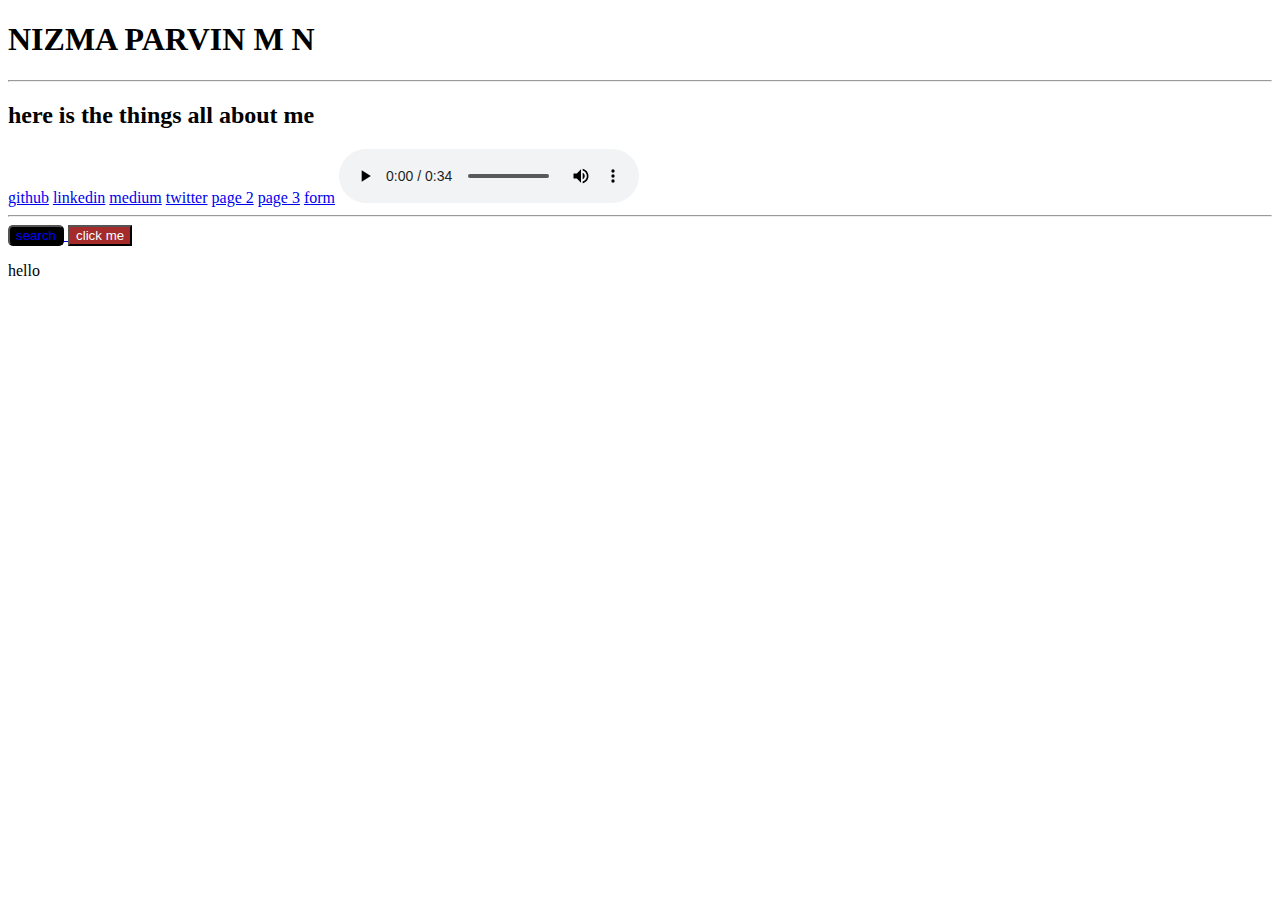
<file: index.html>
<!DOCTYPE html>
<html lang="en">
<head>
    <meta charset="UTF-8">
    <meta http-equiv="X-UA-Compatible" content="IE=edge">
    <meta name="viewport" content="width=device-width, initial-scale=1.0">
    <title>my website</title>
</head>
<body>
 <h1>NIZMA PARVIN M N </h1>  
 <hr>
 <h2>here is the things all about me</h2> 
 <a href="https://github.com/Nizma-Parvin" target="_blank" title="my github link">github</a>
 <a href="https://www.linkedin.com/in/nizma-parvin-m-n/" target="_self" title="my linkedin link">linkedin</a>
 <a href="https://medium.com/@nizmaparvin28" target="_parent" title="my blogs">medium</a>
 <a href="https://twitter.com/nizma_parvin" target="_top" title=" my twitter">twitter</a>
<a href="index1.html" target="_blank" title="page 2">page 2</a>
<a href="index2.html" target="_blank" title="page 3">page 3</a>
<a href="form.html" target="_blank" title="form">form</a>

<audio  controls  autoplay loop src="audio.mp3"> </audio>

<hr>
<a href="https://www.bing.com/">
<button style="background-color: black; color: blue;  border-radius: 5px;" >search </button>
</a>

<button onclick="doSomthing()" style="background-color: brown; color: azure;">click me</button>
<p id="test">hello </p>
<script>
    function doSomthing(){
        document.getElementById("test").innerHTML="goodbye"
    }
</script>
</body>
</body>
</html>
</file>
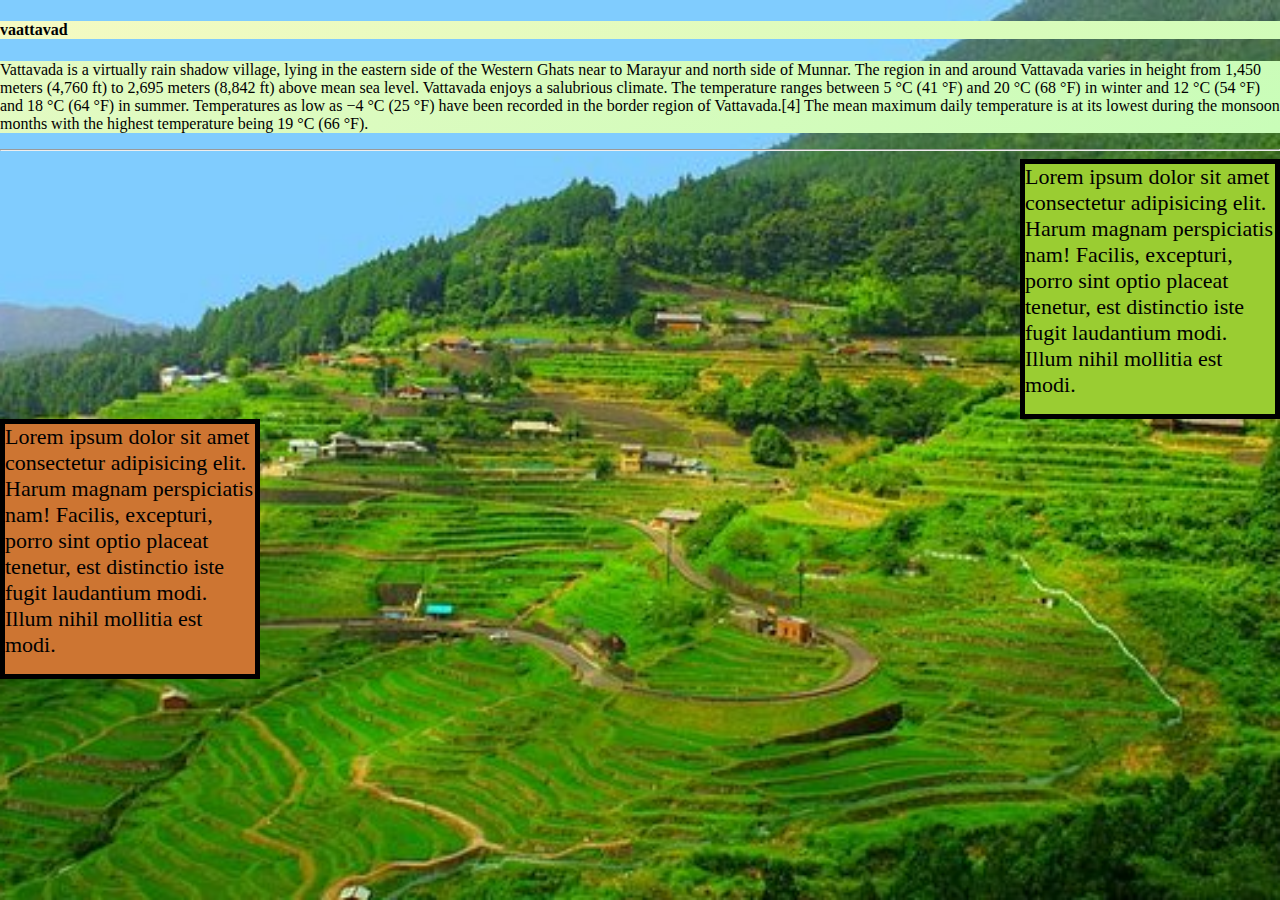
<file: backgroundcss.html>
<!DOCTYPE html>
<html lang="en">
<head>
    <meta charset="UTF-8">
    <meta http-equiv="X-UA-Compatible" content="IE=edge">
    <meta name="viewport" content="width=device-width, initial-scale=1.0">
    <title>background</title>
    <link rel="stylesheet" href="style2.css">
</head>
<body>
    <h4>vaattavad</h4>
    <p>Vattavada is a virtually rain shadow village, lying in the eastern side of the Western Ghats 
        near to Marayur and north side of Munnar. The region in and around Vattavada varies in height
         from 1,450 meters (4,760 ft) to 2,695 meters (8,842 ft) above mean sea level. Vattavada enjoys 
         a salubrious climate. The temperature ranges between 5 °C (41 °F) and 20 °C (68 °F) in winter 
         and 12 °C (54 °F) and 18 °C (64 °F) in summer. 
        Temperatures as low as −4 °C (25 °F) have been recorded in the border region of Vattavada.[4]
         The mean maximum daily temperature is at its lowest during the monsoon months with the highest 
         temperature being 19 °C (66 °F).</p>

<hr>
<div id="box1">Lorem ipsum dolor sit amet consectetur adipisicing elit. Harum magnam perspiciatis nam! Facilis, excepturi, porro sint optio placeat tenetur, est distinctio iste fugit laudantium modi. Illum nihil mollitia est modi.</div>
<div id="box2">Lorem ipsum dolor sit amet consectetur adipisicing elit. Harum magnam perspiciatis nam! Facilis, excepturi, porro sint optio placeat tenetur, est distinctio iste fugit laudantium modi. Illum nihil mollitia est modi.</div>



</body>
</html>
</file>
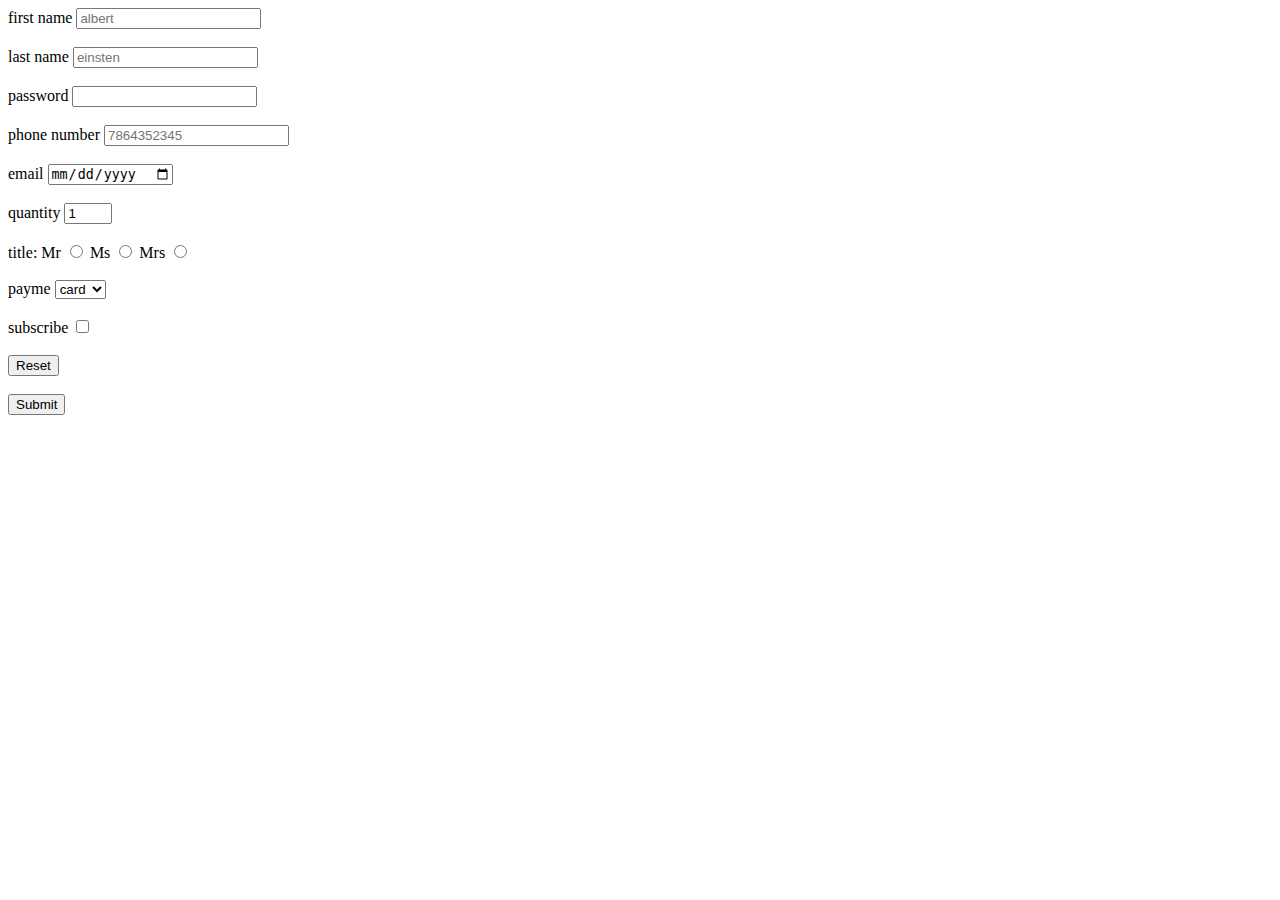
<file: form.html>
<!DOCTYPE html>
<html lang="en">
<head>
    <meta charset="UTF-8">
    <meta http-equiv="X-UA-Compatible" content="IE=edge">
    <meta name="viewport" content="width=device-width, initial-scale=1.0">
    <title>form</title>
</head>
<body>
    <form action="action_page.php" method="post">
        <div>
        <label for="fname" >first name </label>
        <input type="text" id="fname" placeholder="albert" required>
        </div>

        <br>

        <div>
        <label for="lname" >last name </label>
        <input type="text" id="lname" placeholder="einsten" required>
        </div>

       <br>

       <div>
        <label for="pass" >password</label>
        <input type="password" id="pass" maxlength="8">
       </div>

       <br>

       <div>
        <label for="phone" >phone number</label>
        <input type="tel" id="phone"  placeholder="7864352345" maxlength="10">
       </div>

       <br>

       <div>
        <label for="bdate" >email</label>
        <input type="date" id="bdate"  >
       </div>

       <br>
       <div>
        <label for="qty" >quantity</label>
        <input type="number" id="qty" min="0" max="9" value="1">
       </div>

       <br>

       <div>
        <label for="title" >title:</label>

        <label for="mr" >Mr</label>
        <input type="radio" id="mr" name="title" value="mr">

        <label for="ms" >Ms</label>
        <input type="radio" id="ms" name="title" value="ms">

        <label for="mrs" >Mrs</label>
        <input type="radio" id="mrs" name="title" value="mrs">

       </div>

       <br>
       <div>
        <label for="payment" >payme</label>
        <select id="payment" name="payment" >
            
            <option value="card"> card</option>
            <option value="cod">cod</option>
            <option value="gpay">gpay</option>
            </select>
       </div>
       <br>

       <div>
        <label for="subscribe" >subscribe</label>
        <input type="checkbox" id="subscribe" name="subscribe">
      </div>

      <br>

       <div> 
        <input type="reset">
       </div>

       <br> 

       <div>
        <input type="submit">
       </div>

       <br> 

    </form>
</body>
</html>
</file>
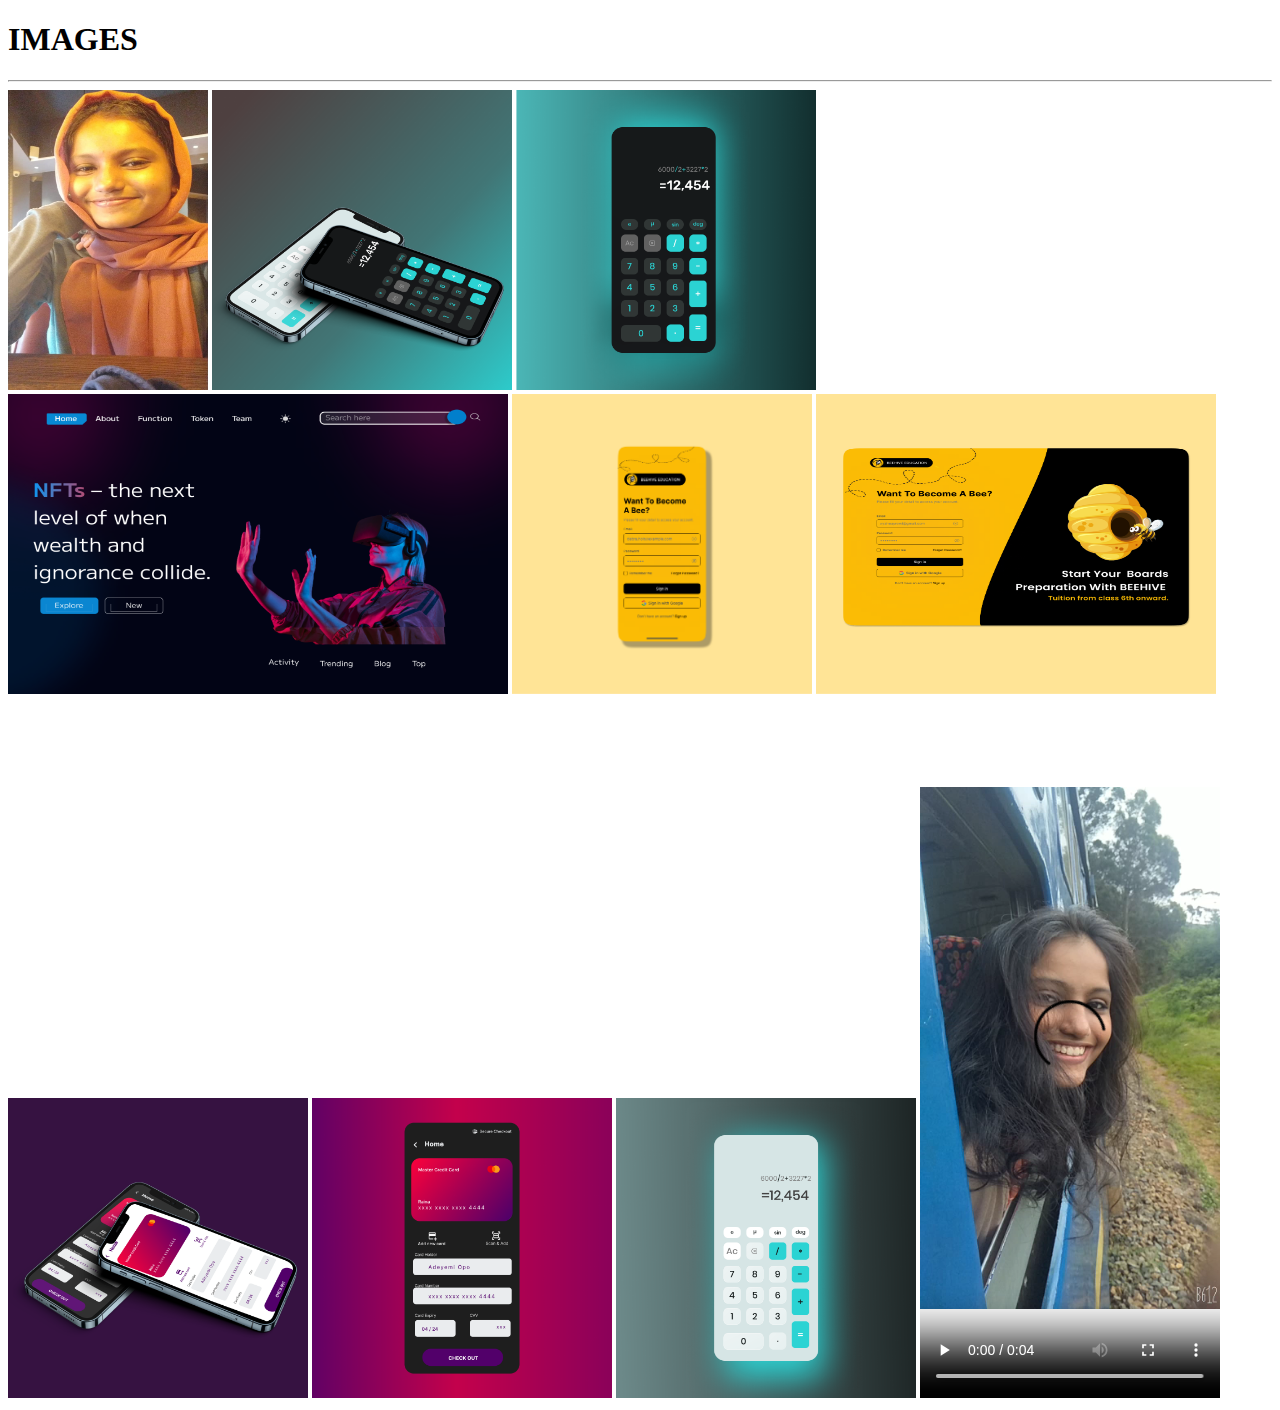
<file: index1.html>
<!DOCTYPE html>
<html lang="en">
<head>
    <meta charset="UTF-8">
    <meta http-equiv="X-UA-Compatible" content="IE=edge">
    <meta name="viewport" content="width=device-width, initial-scale=1.0">
    <title>images</title>
</head>
<body>
    <h1>IMAGES</h1>
    <hr>
    <a href="https://github.com/Nizma-Parvin" target="_blank" title="my github link">
    <img src="me.jpg" height="300" width="200"  alt=" haii" title="Nizma Parvin"></a>
    <img src="./image/img (1).png" height="300" width="300"  title="calco" alt="calco">
    <img src="./image/img (2).png" height="300" width="300" title="calco" >
    <img src="./image/img (3).png" height="300" width="500"  title="nft">
    <img src="./image/img (4).png" height="300" width="300" title="beehive">
    <img src="./image/img (5).png" height="300" width="400"  title="beehive">
    <img src="./image/img (6).png" height="300" width="300" title="atmcard">
    <img src="./image/img (7).png" height="300" width="300" title="atmcard" >
    <img src="./image/img (8).png" height="300" width="300"  title="atmcard">
   <video controls autoplay src="me.mp4" height="700" width="300" >
    <hr>

</body>
</html>
</file>
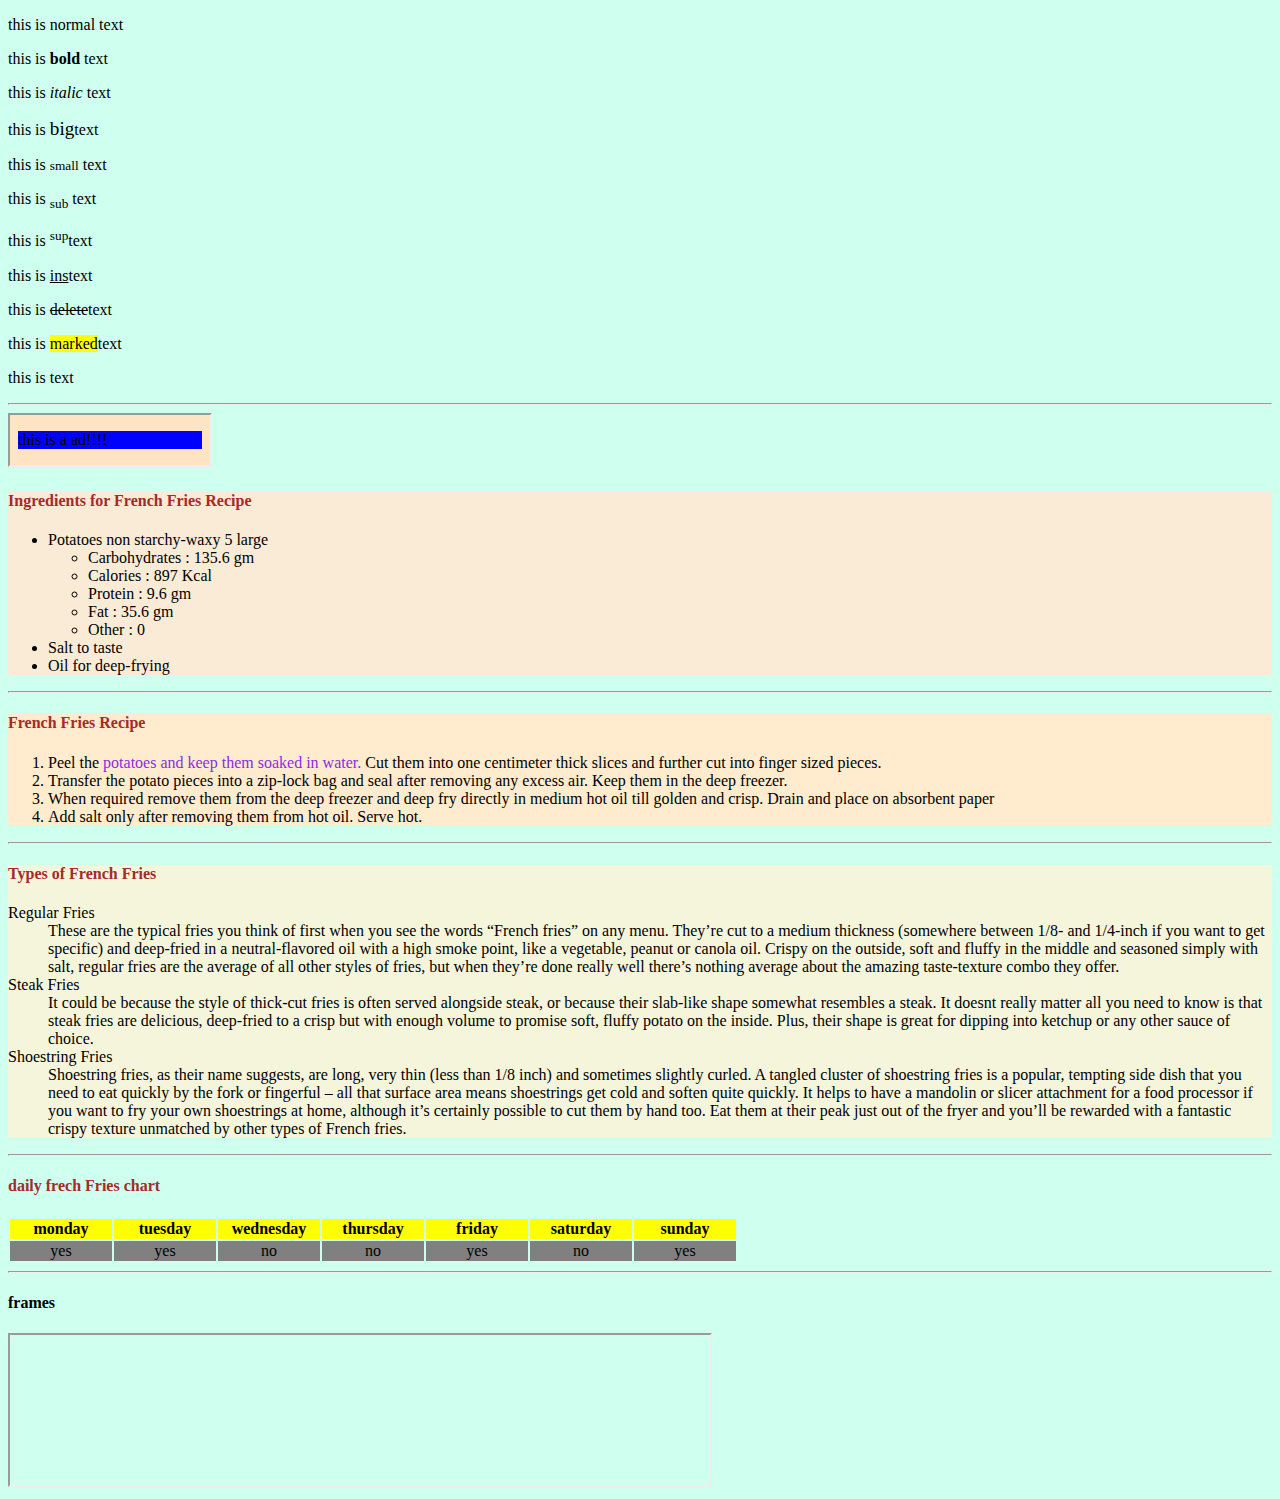
<file: index2.html>
<!DOCTYPE html>
<html lang="en">
<head>
    <meta charset="UTF-8">
    <meta http-equiv="X-UA-Compatible" content="IE=edge">
    <meta name="viewport" content="width=device-width, initial-scale=1.0">
    <title>text formatting</title>
</head>
<body style="background-color: rgb(206, 255, 239);">
<p>this is normal text </p>
<p>this is <b>bold </b> text </p>
<p>this is <i>italic</i> text </p>
<p>this is  <big>big</big>text </p> 
<p>this is <small>small</small> text </p> 
<p>this is <sub>sub</sub> text
<p>this is <sup>sup</sup>text</p>
<p>this is <ins>ins</ins>text</p>
<p>this is <del>delete</del>text</p>
<p>this is <mark>marked</mark>text</p>
<p>this is text</p>
<hr>
<iframe style="background-color: bisque;" src="index3.html" width="200" height="50"></iframe>
<div style="background-color: antiquewhite;">
<h4 style="color: brown;">Ingredients for French Fries Recipe</h4>
<ul>
 <li>Potatoes non starchy-waxy 5 large</li>
     <ul>
        <li>Carbohydrates : 135.6 gm</li>
        <li>Calories : 897 Kcal</li>
        <li>Protein : 9.6 gm</li>
        <li>Fat : 35.6 gm</li>
        <li>Other : 0</li>
    </ul>
 <li>Salt to taste </li>
 <li>Oil for deep-frying</li> 
</ul>
</div>
<hr>
<div style="background-color: blanchedalmond;">
<h4 style="color: brown;">French Fries Recipe</h4>
<ol>
    <li>Peel the <span style="color: blueviolet;"> potatoes and keep them soaked in water.</span> Cut them into one centimeter thick slices and further cut into finger sized pieces.</li>
    <li>Transfer the potato pieces into a zip-lock bag and seal after removing any excess air. Keep them in the deep freezer.</li>
    <li>When required remove them from the deep freezer and deep fry directly in medium hot oil till golden and crisp. Drain and place on absorbent paper</li>
    <li>Add salt only after removing them from hot oil. Serve hot.</li>
</ol>
</div>
<hr>
<div style="background-color: beige;">
<h4 style="color: brown;"> Types of French Fries </h4>
    <dl>
    <dt>Regular Fries</dt>
    <dd>These are the typical fries you think of first when you see the words “French fries” on any menu. They’re cut to a medium thickness (somewhere between 1/8- and 1/4-inch if you want to get specific) and deep-fried in a neutral-flavored oil with a high smoke point, like a vegetable, peanut or canola oil. Crispy on the outside, soft and fluffy in the middle and seasoned simply with salt, regular fries are the average of all other styles of fries, but when they’re done really well there’s nothing average about the amazing taste-texture combo they offer.</dd>
    <dt>Steak Fries</dt>
    <dd> It could be because the style of thick-cut fries is often served alongside steak, or because their slab-like shape somewhat resembles a steak. It doesnt really matter all you need to know is that steak fries are delicious, deep-fried to a crisp but with enough volume to promise soft, fluffy potato on the inside. Plus, their shape is great for dipping into ketchup or any other sauce of choice.</dd>
    <dt>Shoestring Fries</dt>
    <dd>Shoestring fries, as their name suggests, are long, very thin (less than 1/8 inch) and sometimes slightly curled. A tangled cluster of shoestring fries is a popular, tempting side dish that you need to eat quickly by the fork or fingerful – all that surface area means shoestrings get cold and soften quite quickly. It helps to have a mandolin or slicer attachment for a food processor if you want to fry your own shoestrings at home, although it’s certainly possible to cut them by hand too. Eat them at their peak just out of the fryer and you’ll be rewarded with a fantastic crispy texture unmatched by other types of French fries.</dd>
    </dl>
</div>
<hr>

<h4 style="color: brown;">daily frech Fries chart</h4>
<table>
    <tr bgcolor="yellow" width="700" >
    <th width="100">monday</th>
    <th width="100">tuesday</th>
    <th width="100">wednesday</th>
    <th width="100">thursday</th>
    <th width="100">friday</th>
    <th width="100">saturday</th>
    <th width="100">sunday</th>
    </tr>
    <tr bgcolor="grey" align="center">
        <td>yes</td>
        <td>yes</td>
        <td>no</td>
        <td>no</td>
        <td>yes</td>
        <td>no</td>
        <td>yes</td>
    </tr>
</table>

<hr>
<h4>frames</h4>
<iframe src="https://www.bing.com/" width="700">

<br>    


</body>
</html>
</file>
<file: index3.html>
<!DOCTYPE html>
<html lang="en">
<head>
    <meta charset="UTF-8">
    <meta http-equiv="X-UA-Compatible" content="IE=edge">
    <meta name="viewport" content="width=device-width, initial-scale=1.0">
    <title>ad</title>
</head>
<body>
    <p style="background-color: blue;">this is a ad!!!!</p>
</body>
</html>
</file>
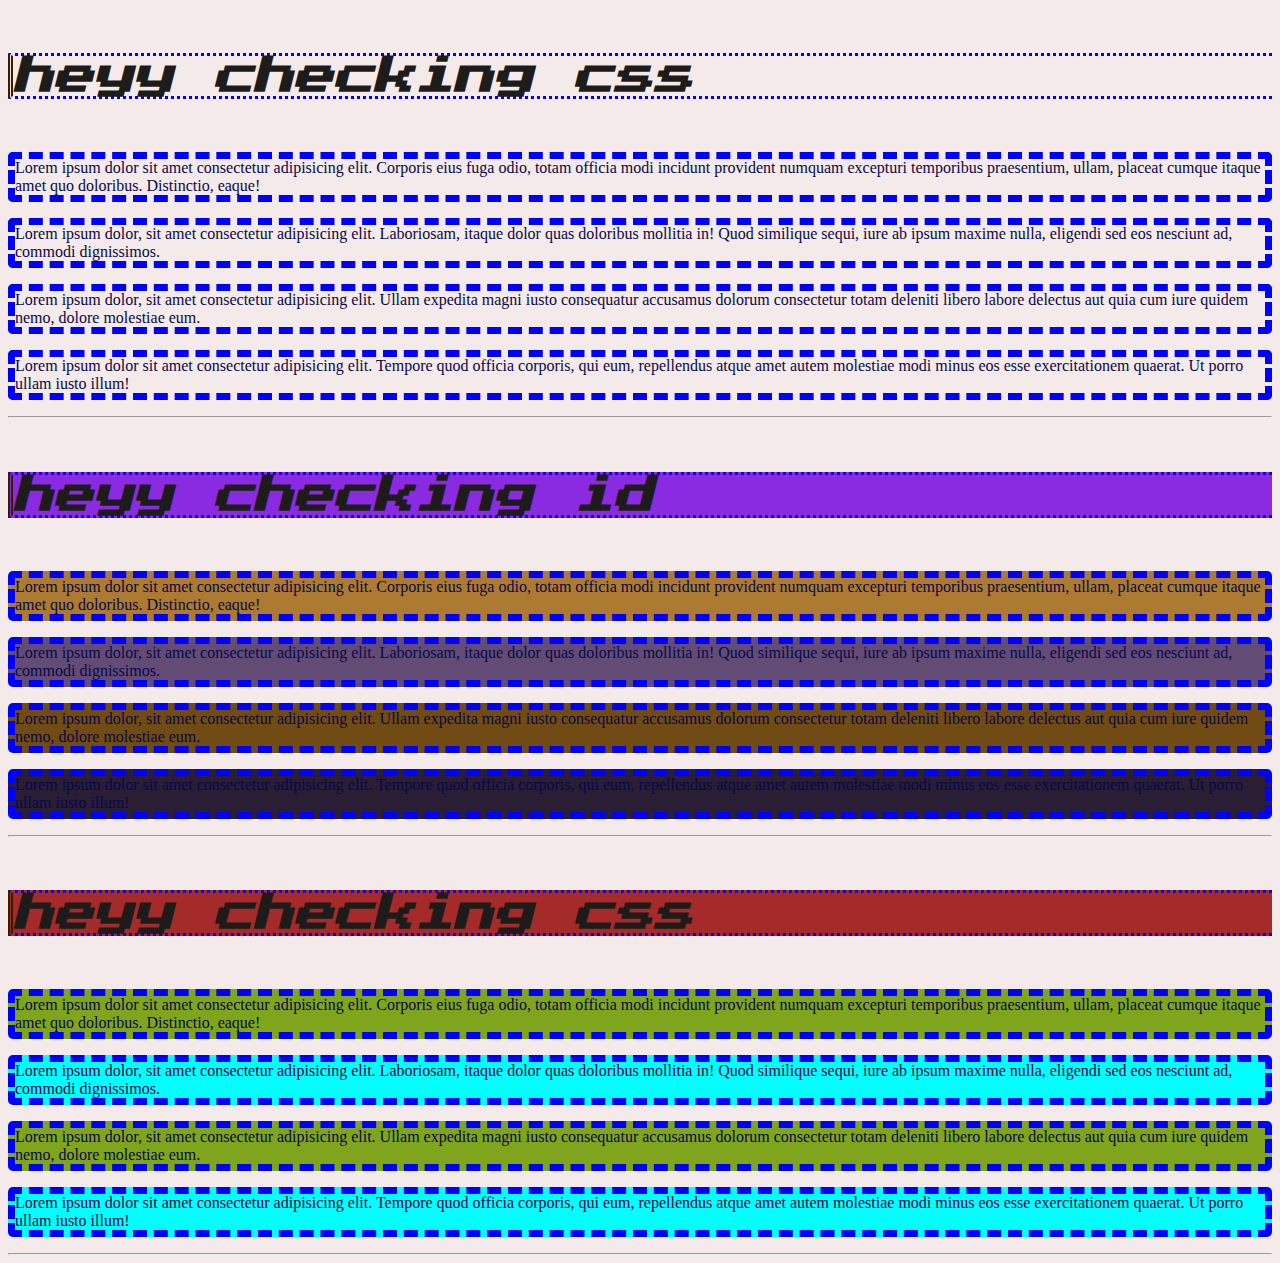
<file: testcss.html>
<!DOCTYPE html>
<html lang="en">
<head>
    <meta charset="UTF-8">
    <meta http-equiv="X-UA-Compatible" content="IE=edge">
    <meta name="viewport" content="width=device-width, initial-scale=1.0">
    <title>css test</title>
    <link rel="stylesheet" href="style.css">
    <link href="https://fonts.googleapis.com/css2?family=La+Belle+Aurore&family=Poppins:wght@700&family=Press+Start+2P&display=swap" rel="stylesheet">
</head>
<body>
   <h4>heyy checking css</h4>
  <p>Lorem ipsum dolor sit amet consectetur adipisicing elit. Corporis eius fuga odio, totam officia modi incidunt provident numquam excepturi temporibus praesentium, ullam, placeat cumque itaque amet quo doloribus. Distinctio, eaque!</p>
  <p>Lorem ipsum dolor, sit amet consectetur adipisicing elit. Laboriosam, itaque dolor quas doloribus mollitia in! Quod similique sequi, iure ab ipsum maxime nulla, eligendi sed eos nesciunt ad, commodi dignissimos.</p>
  <p>Lorem ipsum dolor, sit amet consectetur adipisicing elit. Ullam expedita magni iusto consequatur accusamus dolorum consectetur totam deleniti libero labore delectus aut quia cum iure quidem nemo, dolore molestiae eum.</p>
   <p>Lorem ipsum dolor sit amet consectetur adipisicing elit. Tempore quod officia corporis, qui eum, repellendus atque amet autem molestiae modi minus eos esse exercitationem quaerat. Ut porro ullam iusto illum!</p> 

<hr>
   <h4 id="test">heyy checking id</h4>
   <p id="test1">Lorem ipsum dolor sit amet consectetur adipisicing elit. Corporis eius fuga odio, totam officia modi incidunt provident numquam excepturi temporibus praesentium, ullam, placeat cumque itaque amet quo doloribus. Distinctio, eaque!</p>
   <p id="test2">Lorem ipsum dolor, sit amet consectetur adipisicing elit. Laboriosam, itaque dolor quas doloribus mollitia in! Quod similique sequi, iure ab ipsum maxime nulla, eligendi sed eos nesciunt ad, commodi dignissimos.</p>
   <p id="test3">Lorem ipsum dolor, sit amet consectetur adipisicing elit. Ullam expedita magni iusto consequatur accusamus dolorum consectetur totam deleniti libero labore delectus aut quia cum iure quidem nemo, dolore molestiae eum.</p>
    <p id="test4">Lorem ipsum dolor sit amet consectetur adipisicing elit. Tempore quod officia corporis, qui eum, repellendus atque amet autem molestiae modi minus eos esse exercitationem quaerat. Ut porro ullam iusto illum!</p> 
 
<hr>
    <h4 class="title">heyy checking css</h4>
    <p class="odd">Lorem ipsum dolor sit amet consectetur adipisicing elit. Corporis eius fuga odio, totam officia modi incidunt provident numquam excepturi temporibus praesentium, ullam, placeat cumque itaque amet quo doloribus. Distinctio, eaque!</p>
    <p class="even">Lorem ipsum dolor, sit amet consectetur adipisicing elit. Laboriosam, itaque dolor quas doloribus mollitia in! Quod similique sequi, iure ab ipsum maxime nulla, eligendi sed eos nesciunt ad, commodi dignissimos.</p>
    <p class="odd">Lorem ipsum dolor, sit amet consectetur adipisicing elit. Ullam expedita magni iusto consequatur accusamus dolorum consectetur totam deleniti libero labore delectus aut quia cum iure quidem nemo, dolore molestiae eum.</p>
     <p class="even">Lorem ipsum dolor sit amet consectetur adipisicing elit. Tempore quod officia corporis, qui eum, repellendus atque amet autem molestiae modi minus eos esse exercitationem quaerat. Ut porro ullam iusto illum!</p> 
  <hr>
  
</body>
</html>
</file>
<file: style2.css>
body{
  margin: 0;
  background-image: url("vatta.jpg");  
  background-repeat:no-repeat ;
  background-attachment: fixed;
  background-position:center ;
  background-size:cover ;
}

h4{
    
background: linear-gradient(to left top, rgb(176, 255, 176), rgb(246, 250, 195));
background-repeat:no-repeat ;
background-attachment: fixed;
}

p{
    background: linear-gradient(to left top, rgb(179, 255, 176), rgb(230, 250, 195));
    background-repeat:no-repeat ;
    background-attachment: fixed;  
}

#box1{
border: 5px,solid;
width: 250px;
height: 250px ;
font-size: 22px ;
background: yellowgreen;
margin-left: auto;
}

#box2{
  border: 5px,solid;
  width: 250px;
  height: 250px ;
  font-size: 22px ;
  background: rgb(205, 117, 50);
  }
</file>
<file: style.css>
body{
    background-color: rgb(245, 234, 234);
}
h4{
    color: rgb(29, 28, 26);
    font-family: 'Press Start 2P', cursive;
    font-size: 40px;
    font-weight: bold;
    font-style: italic;
    text-decoration:  red dotted;
    border-top:  blue dotted;
    border-bottom: blue dotted;
    border-left:  rgb(53, 28, 3) double ;
    border-left-width: 5px;
}

p{  border-style: dashed;
    border-width: 7px;
    color: rgb(8, 8, 72);
    border-color: blue;
    border-radius: 5px;
    padding: auto;
}
#test{
    background-color: blueviolet;
}
#test1{
    background-color: rgb(172, 123, 49);
}
#test2{
    background-color: rgb(98, 76, 118);
}
#test3{
    background-color: rgb(112, 75, 19);
}
#test4{
    background-color: rgb(41, 30, 52);
}
.title{
    background-color: brown;
}
.odd{
    background-color: rgb(127, 165, 29);
}
.even{
    background-color: aqua;
}
</file>
